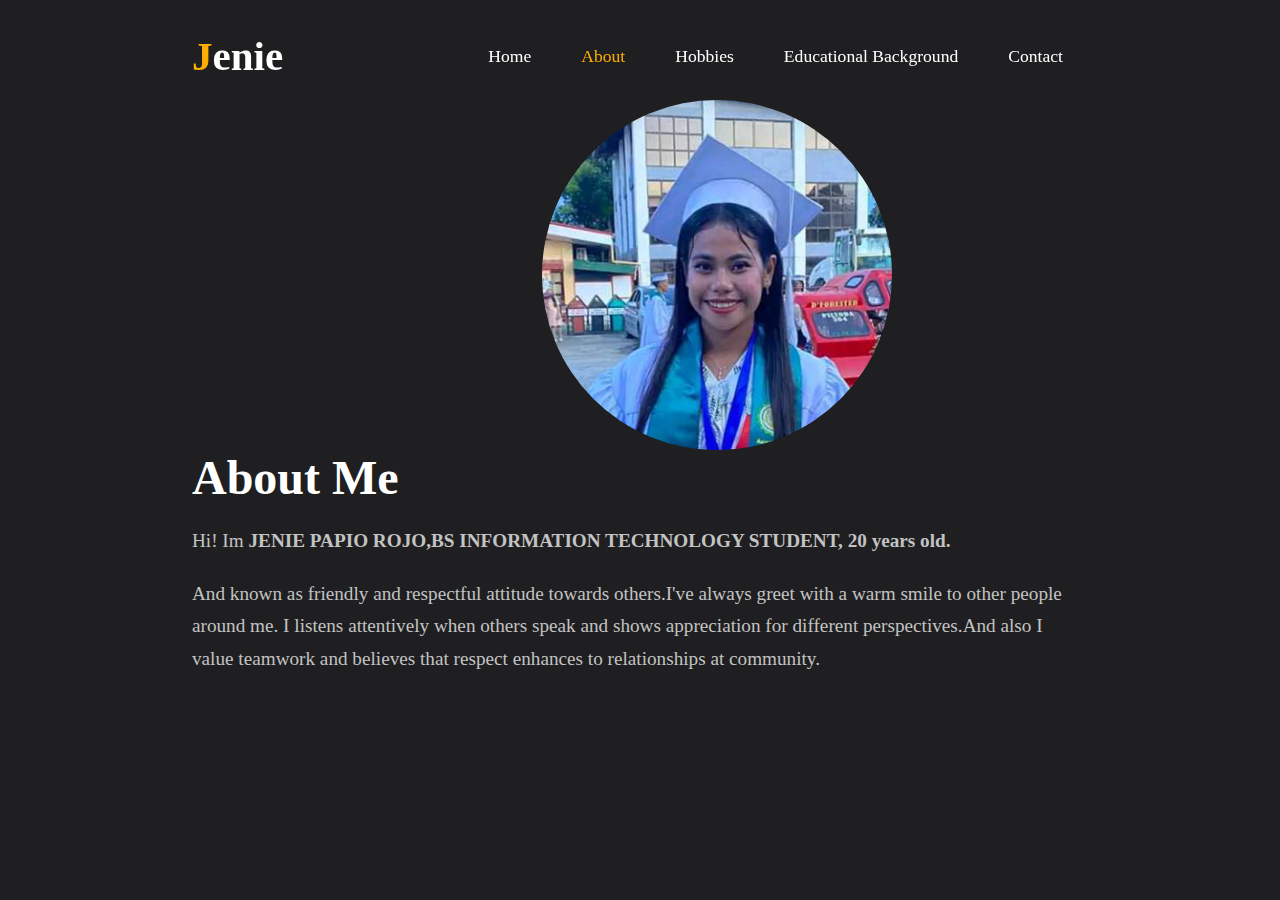
<file: aboutme.html>
<!DOCTYPE html>
<html lang="en">
<head>
    <meta charset="UTF-8">
    <meta name="viewport" content="width=device-width, initial-scale=1.0">
    <title>About Me - Jenie Rojo</title>
    <link href='https://unpkg.com/boxicons@2.1.4/css/boxicons.min.css' rel='stylesheet'>
    <link rel="preconnect" href="https://fonts.googleapis.com">
    <link rel="preconnect" href="https://fonts.gstatic.com" crossorigin>
    <link href="https://fonts.googleapis.com/css2?family=Rubik:wght@300;400;500;600;700;800;900&display=swap" rel="stylesheet">
    <link rel="stylesheet" href="css/style.css">
</head>
<body>
    <header>
        <a href="" class="logo"><span>J</span>enie</a>
        <ul class="navbar">
            <a href="index.html">Home</a>
            <a href="aboutme.html" class="active">About</a>
            <a href="hobbies.html">Hobbies</a>
            <a href="education.html">Educational Background</a>
            <a href="contact.html">Contact</a>
        </ul>
    </header>

    <section class="about">
        <div class="about-content">
            <div class="about-img">
                <img src="wallpaper.png" alt="Jenie Rojo">
            </div>
            <div class="about-text">
                <h1>About Me</h1>
                <p>Hi! Im <strong>JENIE PAPIO ROJO,BS INFORMATION TECHNOLOGY STUDENT, 20 years old.</strong></p>
                <p> And
                    known as friendly and respectful attitude towards others.I've always greet with a warm smile to other people around me. I listens attentively when others speak and shows appreciation for different perspectives.And also I value teamwork and believes that respect enhances to relationships at community.</p>
        
                
            </div>
        </div>
    </section>
</body>
</html>
</file>
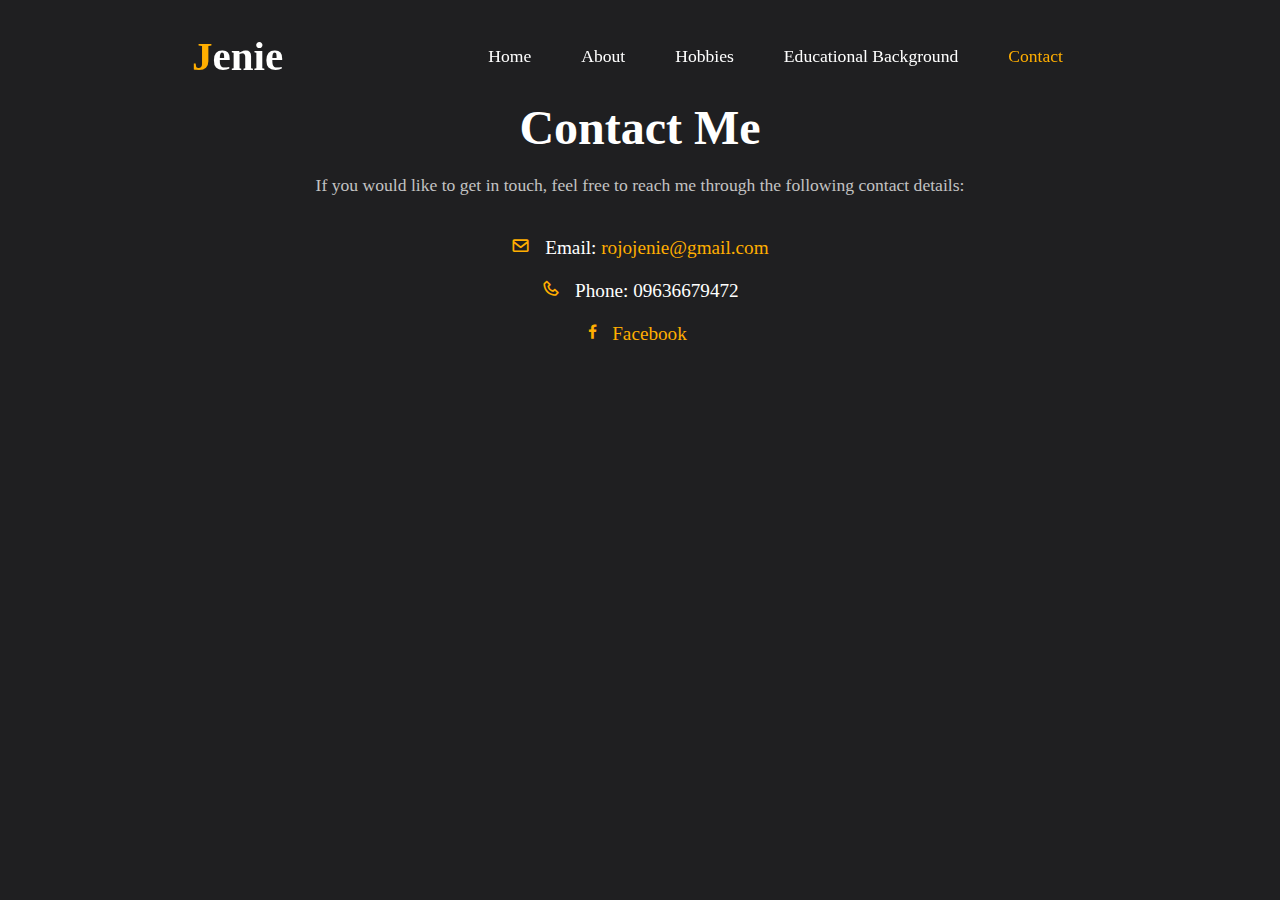
<file: contact.html>
<!DOCTYPE html>
<html lang="en">
<head>
    <meta charset="UTF-8">
    <meta name="viewport" content="width=device-width, initial-scale=1.0">
    <title>Contact</title>
    <link href='https://unpkg.com/boxicons@2.1.4/css/boxicons.min.css' rel='stylesheet'>
    <link rel="stylesheet" href="css/style.css">
</head>
<body>
    <header>
        <a href="" class="logo"><span>J</span>enie</a>

        <ul class="navbar">
            <a href="index.html">Home</a>
            <a href="about.html">About</a>
            <a href="hobbies.html">Hobbies</a>
            <a href="education.html">Educational Background</a>
            <a href="contact.html" class="active">Contact</a>
        </ul>
    </header>

    <section class="contact">
        <div class="contact-text">
            <h1>Contact Me</h1>
            <p>If you would like to get in touch, feel free to reach me through the following contact details:</p>
            <ul>
                <li><i class='bx bx-envelope'></i> Email: <a href="mailto:rojojenie@gmail.com">rojojenie@gmail.com</a></li>
                <li><i class='bx bx-phone'></i> Phone: 09636679472</li>
                <li><i class='bx bxl-facebook' ><a href="https://www.facebook.com/profile.php?id=61566440156905&mibextid=ZbWKwL"> Facebook</a></i></li>
            </ul>
        </div>
    </section>

</body>
</html>
</file>
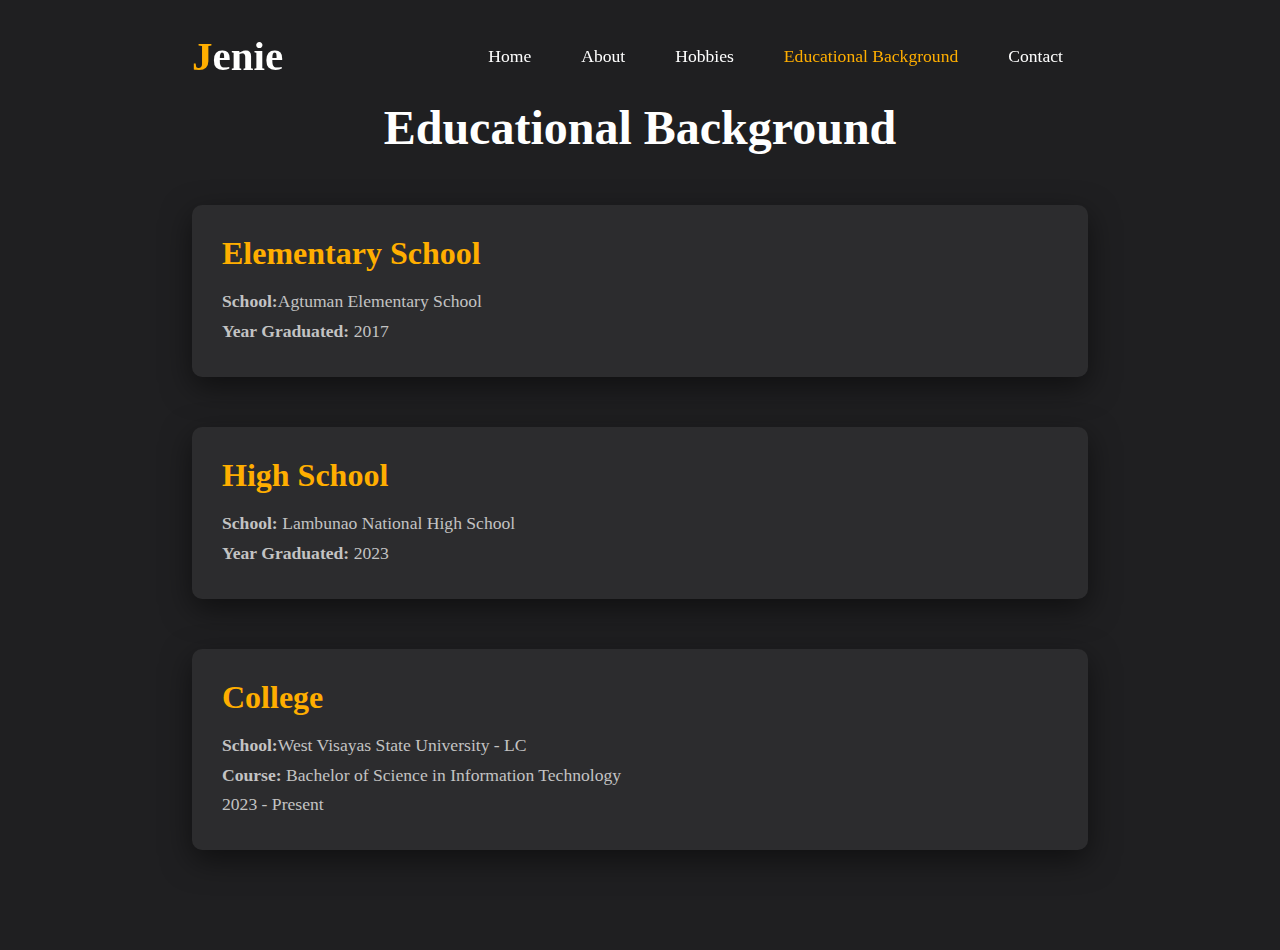
<file: education.html>
<!DOCTYPE html>
<html lang="en">
<head>
    <meta charset="UTF-8">
    <meta name="viewport" content="width=device-width, initial-scale=1.0">
    <title>Educational Background - Jenie Rojo</title>
    <link href='https://unpkg.com/boxicons@2.1.4/css/boxicons.min.css' rel='stylesheet'>
    <link rel="stylesheet" href="css/style.css">
</head>
<body>
    <header>
        <a href="" class="logo"><span>J</span>enie</a>
        <ul class="navbar">
            <a href="index.html">Home</a>
            <a href="aboutme.html">About</a>
            <a href="hobbies.html">Hobbies</a>
            <a href="education.html" class="active">Educational Background</a>
            <a href="contact.html">Contact</a>
        </ul>
    </header>

    <section class="education">
        <h1 class="section-title">Educational Background</h1>
        <div class="education-container">
            <div class="education-item">
                <h2>Elementary School</h2>
                <p><strong>School:</strong>Agtuman Elementary School</p>
                <p><strong>Year Graduated:</strong> 2017</p>
        
            </div>
            
            <div class="education-item">
                <h2>High School</h2>
                <p><strong>School:</strong> Lambunao National High School</p>
                <p><strong>Year Graduated:</strong> 2023</p>
            </div>

            <div class="education-item">
                <h2>College</h2>
                <p><strong>School:</strong>West Visayas State University - LC</p>
                <p><strong>Course:</strong> Bachelor of Science in Information Technology</p>
                <p>2023 - Present</p>
                
            </div>
        </div>
    </section>

</body>
</html>
</file>
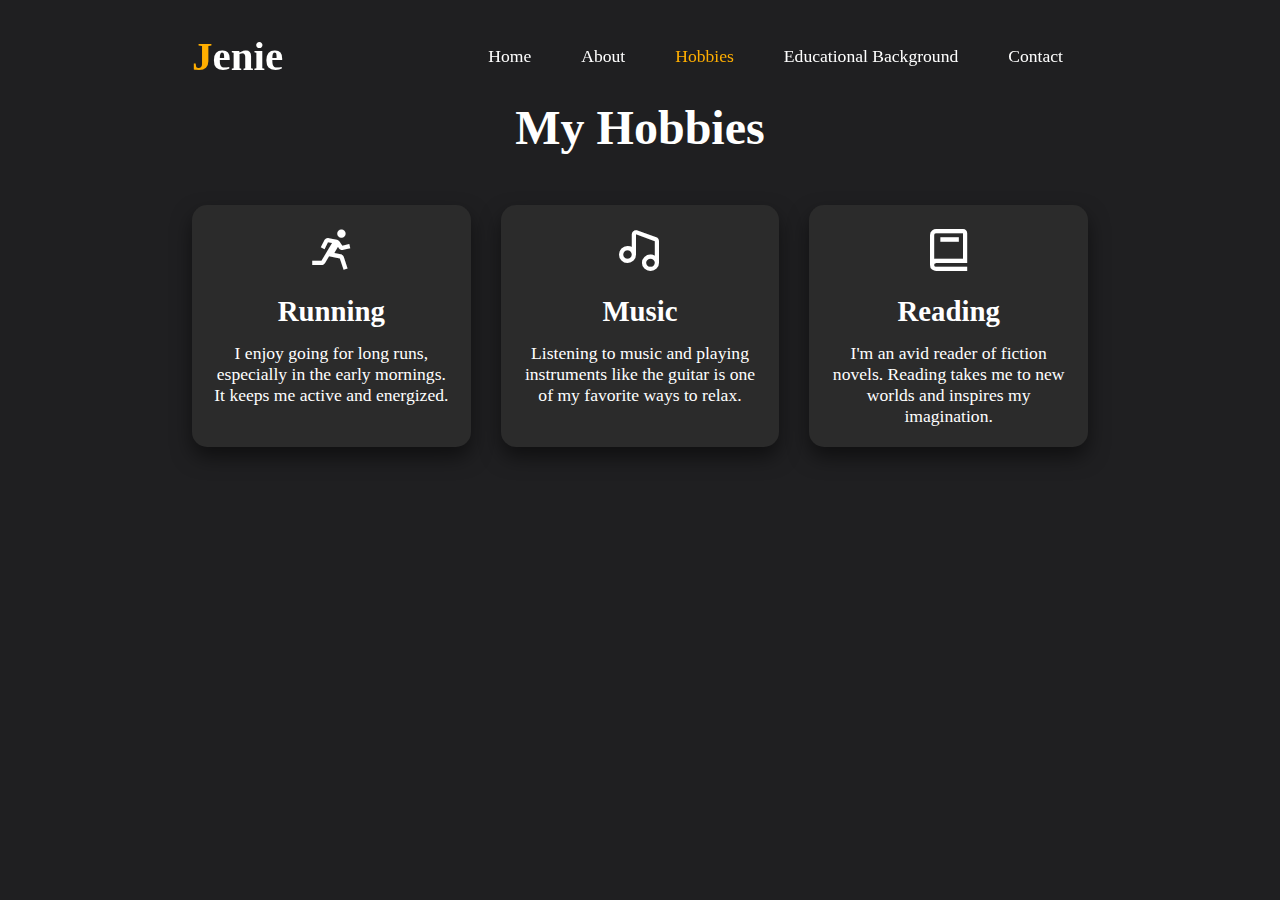
<file: hobbies.html>
<!DOCTYPE html>
<html lang="en">
<head>
    <meta charset="UTF-8">
    <meta name="viewport" content="width=device-width, initial-scale=1.0">
    <title>Hobbies</title>
    <link href='https://unpkg.com/boxicons@2.1.4/css/boxicons.min.css' rel='stylesheet'>
    <link rel="stylesheet" href="css/style.css">
</head>
<body>
    <header>
        <a href="" class="logo"><span>J</span>enie</a>

        <ul class="navbar">
            <a href="index.html">Home</a>
            <a href="about.html">About</a>
            <a href="hobbies.html" class="active">Hobbies</a>
            <a href="education.html">Educational Background</a>
            <a href="contact.html">Contact</a>
        </ul>
    </header>

    <section class="hobbies">
        <h1>My Hobbies</h1>
        <div class="hobby-list">
            <div class="hobby-item">
                <i class='bx bx-run'></i>
                <h3>Running</h3>
                <p>I enjoy going for long runs, especially in the early mornings. It keeps me active and energized.</p>
            </div>
            <div class="hobby-item">
                <i class='bx bx-music'></i>
                <h3>Music</h3>
                <p>Listening to music and playing instruments like the guitar is one of my favorite ways to relax.</p>
            </div>
            <div class="hobby-item">
                <i class='bx bx-book'></i>
                <h3>Reading</h3>
                <p>I'm an avid reader of fiction novels. Reading takes me to new worlds and inspires my imagination.</p>
            </div>
        </div>
    </section>

</body>
</html>
</file>
<file: css/style.css>
*{
    padding: 0;
    margin: 0;
    box-sizing: border-box;
    list-style: none;
    text-decoration: none;
}

:root{
    --bg-color: #1f1f21;
    --text-color: #fff;
    --main-color: #ffae00;
    --big-font: 7rem;
    --p-font: 1.1rem;
}

body{
    background: var(--bg-color);
    color: var(--text-color);
    overflow-x: hidden;
}

header{
    position: fixed;
    top: 0;
    right: 0;
    width: 100%;
    z-index: 1000;
    display: flex;
    align-items: center;
    justify-content: space-between;
    padding: 32px 15%;
    background: transparent;
    transition: all ease .45s;
}

.logo{
    color: var(--text-color);
    font-size: 41px;
    font-weight: 600;
}

.logo span{
    color: var(--main-color);
}
.navbar{
    display: flex;
}

.navbar a{
    font-size: var(--p-font);
    font-weight: 500;
    color: var(--text-color);
    margin: 0 25px;
    transition: all ease .50s;
}

.navbar a:hover,
.navbar a.active{
    color: var(--main-color);
}

section{
    padding: 0 15%;
}

.home{
    position: relative;
    width: 100%;
    height: 100vh;
    display: flex;
    align-items: center;
    justify-content: space-between;
    gap: 30px;
}

.home-img{
    width: 500px;
    height: 500px;
}

.home-img img{
    width: 100%;
    height: 100%;
    object-fit: contain;
    border-radius: 50%;
}

.home-text span{

    padding: 5px 25px;
    background: linear-gradient(130.08deg, #383528 0%, #191919 100%);
    box-shadow: 0px 20px 40px #00000070;
    border: 1px solid #3b3b3b;
    border-radius: 100px;
    color: var(--text-color);
    font-size: 15px;
    font-weight: 700;
    text-transform: uppercase;
}

.home-text h1{
    font-size: var(--big-font);
    margin: 23px 0;
}

.home-text p{
    font-size: var(--p-font);
    font-weight: 400;
    color: #c3c3c3;
    line-height: 30px;
    margin-bottom: 30px;
}

footer {
    background-color: var(--bg-color);
    padding: 20px 0;
    text-align: center;
    color: var(--text-color);
    font-size: var(--p-font);
    border-top: 1px solid #3b3b3b;
    margin-top: 50px;
}

footer p {
    margin: 0;
}

footer a {
    color: var(--main-color);
    font-weight: 600;
    text-decoration: none;
    transition: color 0.3s ease;
}

footer a:hover {
    color: #ffae33;
}


.about {
    padding: 100px 15%;
    display: flex;
    gap: 50px;
    align-items: center;
}

.about-img {
    width: 350px;
    height: 350px;
}

.about-img img {
    width: 100%;
    height: 100%;
    object-fit: cover;
    border-radius: 50%;
    margin-left: 350px;
}

.about-text h1 {
    font-size: 3rem;
    margin-bottom: 20px;
}

.about-text p {
    font-size: 1.2rem;
    margin-bottom: 20px;
    line-height: 1.7;
    color: #c3c3c3;
}

.about-text .btn {
    padding: 10px 30px;
    background: var(--main-color);
    color: #fff;
    border-radius: 30px;
    text-transform: uppercase;
    font-weight: 600;
    transition: background 0.3s;
}

.about-text .btn:hover {
    background: #e59500;
}

.hobbies {
    padding: 100px 15%;
    color: var(--text-color);
}

.hobbies h1 {
    font-size: 3rem;
    margin-bottom: 50px;
    text-align: center;
}

.hobby-list {
    display: grid;
    grid-template-columns: repeat(auto-fit, minmax(250px, 1fr));
    gap: 30px;
}

.hobby-item {
    background: #2b2b2b;
    padding: 20px;
    border-radius: 15px;
    text-align: center;
    transition: all 0.3s ease;
    box-shadow: 0px 10px 20px rgba(0, 0, 0, 0.5);
}

.hobby-item:hover {
    background: var(--main-color);
    color: #1f1f21;
}

.hobby-item i {
    font-size: 50px;
    margin-bottom: 20px;
}

.hobby-item h3 {
    font-size: 1.8rem;
    margin-bottom: 15px;
}

.hobby-item p {
    font-size: 1.1rem;
}

.education {
    padding: 100px 15%;
    background-color: var(--bg-color);
    color: var(--text-color);
}

.section-title {
    font-size: 3rem;
    margin-bottom: 50px;
    text-align: center;
}

.education-container {
    display: flex;
    flex-direction: column;
    gap: 50px;
}

.education-item {
    background-color: #2c2c2e;
    padding: 30px;
    border-radius: 10px;
    box-shadow: 0px 10px 30px rgba(0, 0, 0, 0.5);
}

.education-item h2 {
    font-size: 2rem;
    color: var(--main-color);
    margin-bottom: 15px;
}

.education-item p {
    font-size: 1.1rem;
    line-height: 1.7;
    color: #c3c3c3;
}


.contact {
    padding: 100px 15%;
    color: var(--text-color);
    text-align: center;
}

.contact-text h1 {
    font-size: 3rem;
    margin-bottom: 20px;
}

.contact-text p {
    font-size: var(--p-font);
    margin-bottom: 40px;
    color: #c3c3c3;
}

.contact-text ul {
    list-style: none;
}

.contact-text ul li {
    font-size: 1.2rem;
    margin-bottom: 20px;
}

.contact-text ul li i {
    margin-right: 10px;
    color: var(--main-color);
}

.contact-text ul li a {
    color: var(--main-color);
    text-decoration: none;
}

.contact-text ul li a:hover {
    text-decoration: underline;
}
</file>
